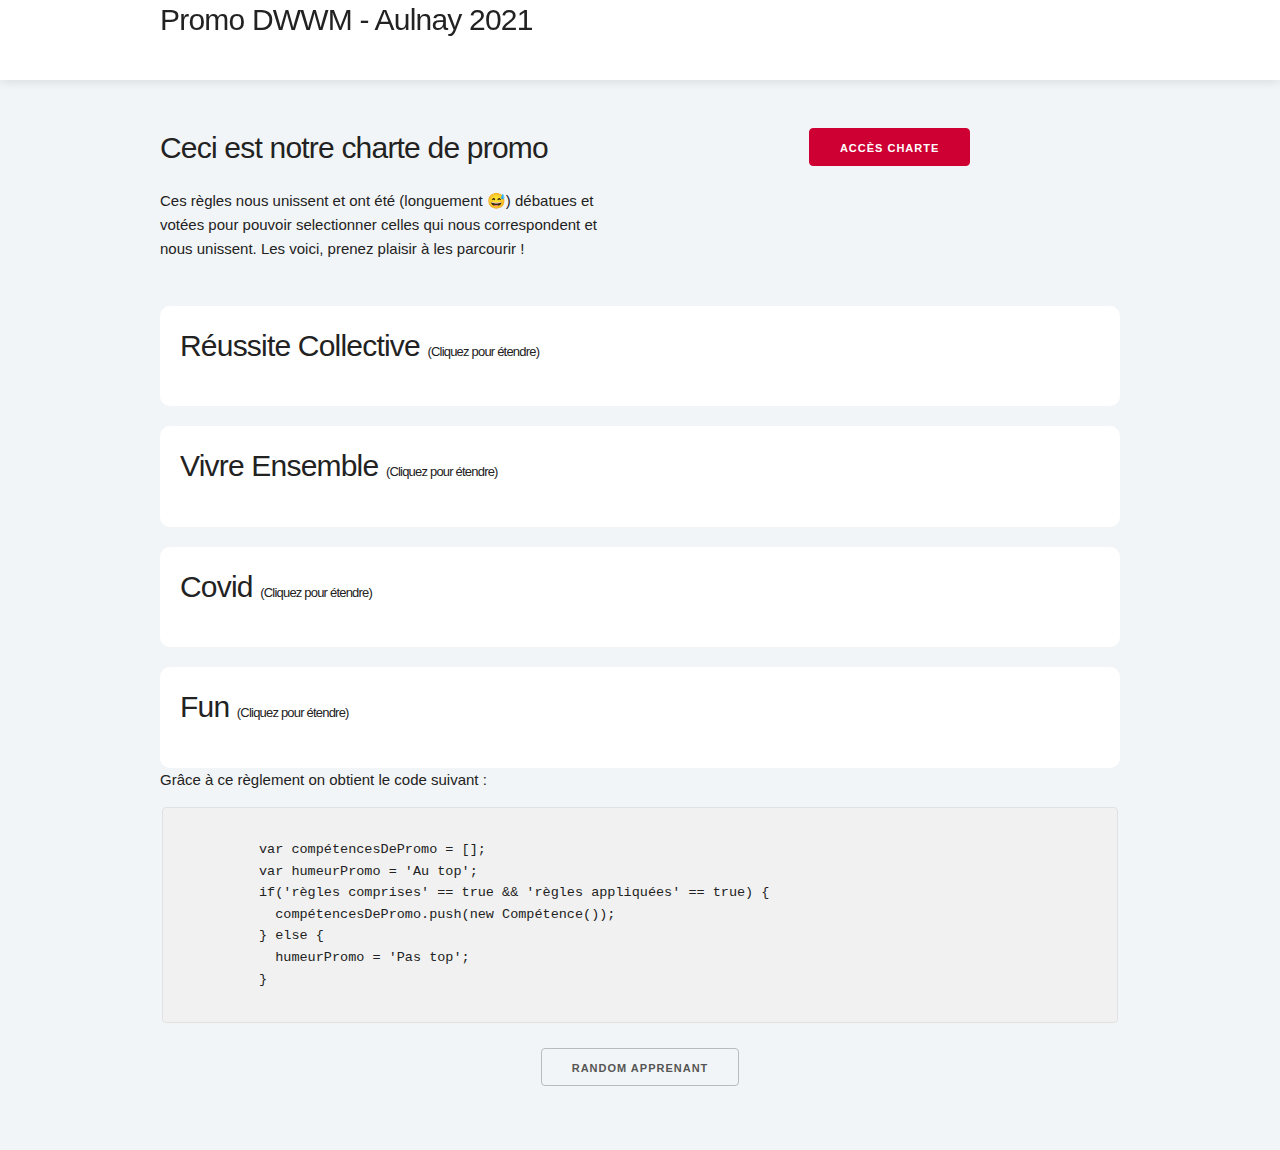
<file: index.html>
<!DOCTYPE html>

<html lang="fr"><head>

    <meta charset="utf-8">
    <title>Charte de groupe </title>
    <meta name="description" content="Notre Charte de Promo">
    <meta name="author" content="Promo Simplon Aulnay">
  
    <meta name="viewport" content="width=device-width, initial-scale=1">

  
    <link rel="stylesheet" href="css/normalize.css">
    <link rel="stylesheet" href="css/skeleton.css">
    <link rel="stylesheet" href="css/custom.css">
    
  
  </head>
  
  <body>
    <header class="header">
      <div class="container">
        <h4>
            Promo DWWM - Aulnay 2021
        </h4>
      </div>
    </header>
  
    <main>
      <div class="container">
        <div class="row">
          <div class="one-half column">
            <h4>Ceci est notre charte de promo</h4>
            <p>Ces règles nous unissent et ont été (longuement 😅) débatues et votées pour pouvoir selectionner celles qui nous correspondent et nous unissent. Les voici, prenez plaisir à les parcourir !</p>
          </div>
          <div class="one-half column">
            <button class="button-primary" id="btn-charte"><a href="https://docs.google.com/document/d/1F0u_2i1WaeH4Q4Rj0GrUqi-fOqGMufwzziaG5qd4tk0/edit">Accès charte</a></button>
          </div>
        </div>
      </div>
  
      <div class="container card section" id="section-reussite">
        <div class="row">
          <div class="column">
            <h4>Réussite Collective <span style="font-size: small;">(Cliquez pour étendre)</span></h4> 
            <ul>
              <li>Si j’ai fini un exercice, j’aide les autres</li>
              <li>En cas de difficulté, je n’hésite pas à solliciter le groupe, à condition d’avoir suffisamment recherché en autonomie, si je demande de l’aide je m’engage à approfondir le sujet par moi même</li>
              <li>Je pratique la critique positive, je donne des pistes d’amélioration/une argumentation et je reste bienveillant</li>
              <li>Je partage mes sources, bonnes pratiques, trucs et astuces</li>
              <li>Rester positif, parler aux autres en cas de soucis</li>
            </ul>
          </div>
        </div>
      </div>
      <div class="container card section" id="section-reussite">
        <div class="row">
          <div class="column">
            <h4>Vivre Ensemble <span style="font-size: small;">(Cliquez pour étendre)</span></h4> 
            <ul>
              <li>Je fais en sorte qu’il n’y ait pas de bruits parasites (téléphone en silencieux, je ramène mes écouteurs)</li>
              <li>Je fais attention aux affaires des autres quand ils sont absents</li>
              <li>Être soi-même</li>
            </ul>
          </div>
        </div>
      </div>
      <div class="container card section" id="section-reussite">
        <div class="row">
          <div class="column">
            <h4>Covid <span style="font-size: small;">(Cliquez pour étendre)</span></h4> 
            <ul>
              <li>Je nettoie mon espace espace de travail en fin de journée</li>
              <li>Je respecte les gestes barrières</li>
            </ul>
          </div>
        </div>
      </div>
      <div class="container card section" id="section-reussite">
        <div class="row">
          <div class="column">
            <h4>Fun <span style="font-size: small;">(Cliquez pour étendre)</span></h4> 
            <ul>
              <li>J’organise un moment de divertissement 1 fois tous les 15 jours</li>
              <li>Je fais un goûter en fin de semaine</li>
              <li>Je participe à un repas dès que les restaurants seront (officiellement) réouvert</li>
              <li>Je garde toujours une note d’humour pour un climat amical</li>
            </ul>
          </div>
        </div>
      </div>
  
      <div class="container">
        Grâce à ce règlement on obtient le code suivant : 
        <pre><code>
          var compétencesDePromo = [];
          var humeurPromo = 'Au top'; 
          if('règles comprises' == true &amp;&amp; 'règles appliquées' == true) {
            compétencesDePromo.push(new Compétence()); 
          } else {
            humeurPromo = 'Pas top';
          }
        </code></pre>
      </div>
  
  
    </main>
    
    
  
  <button>Random apprenant</button>
      
  
    
    
    <script type="text/javascript" src="monscript.js"></script>
    
  
  </body>
  </html>
</file>
<file: css/skeleton.css>
/* Table of contents
––––––––––––––––––––––––––––––––––––––––––––––––––
- Grid
- Base Styles
- Typography
- Links
- Buttons
- Forms
- Lists
- Code
- Tables
- Spacing
- Utilities
- Clearing
- Media Queries
*/


/* Grid
–––––––––––––––––––––––––––––––––––––––––––––––––– */
.container {
    position: relative;
    width: 100%;
    max-width: 960px;
    margin: 0 auto;
    padding: 0 20px;
    box-sizing: border-box; }
  .column,
  .columns {
    width: 100%;
    float: left;
    box-sizing: border-box; }
  
  /* For devices larger than 400px */
  @media (min-width: 400px) {
    .container {
      width: 85%;
      padding: 0; }
  }
  
  /* For devices larger than 550px */
  @media (min-width: 550px) {
    .container {
      width: 80%; }
    .column,
    .columns {
      margin-left: 4%; }
    .column:first-child,
    .columns:first-child {
      margin-left: 0; }
  
    .one.column,
    .one.columns                    { width: 4.66666666667%; }
    .two.columns                    { width: 13.3333333333%; }
    .three.columns                  { width: 22%;            }
    .four.columns                   { width: 30.6666666667%; }
    .five.columns                   { width: 39.3333333333%; }
    .six.columns                    { width: 48%;            }
    .seven.columns                  { width: 56.6666666667%; }
    .eight.columns                  { width: 65.3333333333%; }
    .nine.columns                   { width: 74.0%;          }
    .ten.columns                    { width: 82.6666666667%; }
    .eleven.columns                 { width: 91.3333333333%; }
    .twelve.columns                 { width: 100%; margin-left: 0; }
  
    .one-third.column               { width: 30.6666666667%; }
    .two-thirds.column              { width: 65.3333333333%; }
  
    .one-half.column                { width: 48%; }
  
    /* Offsets */
    .offset-by-one.column,
    .offset-by-one.columns          { margin-left: 8.66666666667%; }
    .offset-by-two.column,
    .offset-by-two.columns          { margin-left: 17.3333333333%; }
    .offset-by-three.column,
    .offset-by-three.columns        { margin-left: 26%;            }
    .offset-by-four.column,
    .offset-by-four.columns         { margin-left: 34.6666666667%; }
    .offset-by-five.column,
    .offset-by-five.columns         { margin-left: 43.3333333333%; }
    .offset-by-six.column,
    .offset-by-six.columns          { margin-left: 52%;            }
    .offset-by-seven.column,
    .offset-by-seven.columns        { margin-left: 60.6666666667%; }
    .offset-by-eight.column,
    .offset-by-eight.columns        { margin-left: 69.3333333333%; }
    .offset-by-nine.column,
    .offset-by-nine.columns         { margin-left: 78.0%;          }
    .offset-by-ten.column,
    .offset-by-ten.columns          { margin-left: 86.6666666667%; }
    .offset-by-eleven.column,
    .offset-by-eleven.columns       { margin-left: 95.3333333333%; }
  
    .offset-by-one-third.column,
    .offset-by-one-third.columns    { margin-left: 34.6666666667%; }
    .offset-by-two-thirds.column,
    .offset-by-two-thirds.columns   { margin-left: 69.3333333333%; }
  
    .offset-by-one-half.column,
    .offset-by-one-half.columns     { margin-left: 52%; }
  
  }
  
  
  /* Base Styles
  –––––––––––––––––––––––––––––––––––––––––––––––––– */
  /* NOTE
  html is set to 62.5% so that all the REM measurements throughout Skeleton
  are based on 10px sizing. So basically 1.5rem = 15px :) */
  html {
    font-size: 62.5%; }
  body {
    font-size: 1.5em; /* currently ems cause chrome bug misinterpreting rems on body element */
    line-height: 1.6;
    font-weight: 400;
    font-family: "Raleway", "HelveticaNeue", "Helvetica Neue", Helvetica, Arial, sans-serif;
    color: #222; }
  
  
  /* Typography
  –––––––––––––––––––––––––––––––––––––––––––––––––– */
  h1, h2, h3, h4, h5, h6 {
    margin-top: 0;
    margin-bottom: 2rem;
    font-weight: 300; }
  h1 { font-size: 4.0rem; line-height: 1.2;  letter-spacing: -.1rem;}
  h2 { font-size: 3.6rem; line-height: 1.25; letter-spacing: -.1rem; }
  h3 { font-size: 3.0rem; line-height: 1.3;  letter-spacing: -.1rem; }
  h4 { font-size: 2.4rem; line-height: 1.35; letter-spacing: -.08rem; }
  h5 { font-size: 1.8rem; line-height: 1.5;  letter-spacing: -.05rem; }
  h6 { font-size: 1.5rem; line-height: 1.6;  letter-spacing: 0; }
  
  /* Larger than phablet */
  @media (min-width: 550px) {
    h1 { font-size: 5.0rem; }
    h2 { font-size: 4.2rem; }
    h3 { font-size: 3.6rem; }
    h4 { font-size: 3.0rem; }
    h5 { font-size: 2.4rem; }
    h6 { font-size: 1.5rem; }
  }
  
  p {
    margin-top: 0; }
  
  
  /* Links
  –––––––––––––––––––––––––––––––––––––––––––––––––– */
  a {
    color: #ce0033; }
  a:hover {
    color: #aa022c; }
  
  
  /* Buttons
  –––––––––––––––––––––––––––––––––––––––––––––––––– */
  .button,
  button,
  input[type="submit"],
  input[type="reset"],
  input[type="button"] {
    display: inline-block;
    height: 38px;
    padding: 0 30px;
    color: #555;
    text-align: center;
    font-size: 11px;
    font-weight: 600;
    line-height: 38px;
    letter-spacing: .1rem;
    text-transform: uppercase;
    text-decoration: none;
    white-space: nowrap;
    background-color: transparent;
    border-radius: 4px;
    border: 1px solid #bbb;
    cursor: pointer;
    box-sizing: border-box; }
  .button:hover,
  button:hover,
  input[type="submit"]:hover,
  input[type="reset"]:hover,
  input[type="button"]:hover,
  .button:focus,
  button:focus,
  input[type="submit"]:focus,
  input[type="reset"]:focus,
  input[type="button"]:focus {
    color: #333;
    border-color: #888;
    outline: 0; }
  .button.button-primary,
  button.button-primary,
  input[type="submit"].button-primary,
  input[type="reset"].button-primary,
  input[type="button"].button-primary {
    color: #FFF;
    background-color: #ce0033;
    border-color: #ce0033; }
  .button.button-primary:hover,
  button.button-primary:hover,
  input[type="submit"].button-primary:hover,
  input[type="reset"].button-primary:hover,
  input[type="button"].button-primary:hover,
  .button.button-primary:focus,
  button.button-primary:focus,
  input[type="submit"].button-primary:focus,
  input[type="reset"].button-primary:focus,
  input[type="button"].button-primary:focus {
    color: #FFF;
    background-color: #b6012e;
    border-color: #b6012e; }
  
  
  /* Forms
  –––––––––––––––––––––––––––––––––––––––––––––––––– */
  input[type="email"],
  input[type="number"],
  input[type="search"],
  input[type="text"],
  input[type="tel"],
  input[type="url"],
  input[type="password"],
  textarea,
  select {
    height: 38px;
    padding: 6px 10px; /* The 6px vertically centers text on FF, ignored by Webkit */
    background-color: #fff;
    border: 1px solid #D1D1D1;
    border-radius: 4px;
    box-shadow: none;
    box-sizing: border-box; }
  /* Removes awkward default styles on some inputs for iOS */
  input[type="email"],
  input[type="number"],
  input[type="search"],
  input[type="text"],
  input[type="tel"],
  input[type="url"],
  input[type="password"],
  textarea {
    -webkit-appearance: none;
       -moz-appearance: none;
            appearance: none; }
  textarea {
    min-height: 65px;
    padding-top: 6px;
    padding-bottom: 6px; }
  input[type="email"]:focus,
  input[type="number"]:focus,
  input[type="search"]:focus,
  input[type="text"]:focus,
  input[type="tel"]:focus,
  input[type="url"]:focus,
  input[type="password"]:focus,
  textarea:focus,
  select:focus {
    border: 1px solid #33C3F0;
    outline: 0; }
  label,
  legend {
    display: block;
    margin-bottom: .5rem;
    font-weight: 600; }
  fieldset {
    padding: 0;
    border-width: 0; }
  input[type="checkbox"],
  input[type="radio"] {
    display: inline; }
  label > .label-body {
    display: inline-block;
    margin-left: .5rem;
    font-weight: normal; }
  
  
  /* Lists
  –––––––––––––––––––––––––––––––––––––––––––––––––– */
  ul {
    list-style: circle inside; }
  ol {
    list-style: decimal inside; }
  ol, ul {
    padding-left: 0;
    margin-top: 0; }
  ul ul,
  ul ol,
  ol ol,
  ol ul {
    margin: 1.5rem 0 1.5rem 3rem;
    font-size: 90%; }
  li {
    margin-bottom: 1rem; }
  
  
  /* Code
  –––––––––––––––––––––––––––––––––––––––––––––––––– */
  code {
    padding: .2rem .5rem;
    margin: 0 .2rem;
    font-size: 90%;
    white-space: nowrap;
    background: #F1F1F1;
    border: 1px solid #E1E1E1;
    border-radius: 4px; }
  pre > code {
    display: block;
    padding: 1rem 1.5rem;
    white-space: pre; }
  
  
  /* Tables
  –––––––––––––––––––––––––––––––––––––––––––––––––– */
  th,
  td {
    padding: 12px 15px;
    text-align: left;
    border-bottom: 1px solid #E1E1E1; }
  th:first-child,
  td:first-child {
    padding-left: 0; }
  th:last-child,
  td:last-child {
    padding-right: 0; }
  
  
  /* Spacing
  –––––––––––––––––––––––––––––––––––––––––––––––––– */
  button,
  .button {
    margin-bottom: 1rem; }
  input,
  textarea,
  select,
  fieldset {
    margin-bottom: 1.5rem; }
  pre,
  blockquote,
  dl,
  figure,
  table,
  p,
  ul,
  ol,
  form {
    margin-bottom: 2.5rem; }
  
  
  /* Utilities
  –––––––––––––––––––––––––––––––––––––––––––––––––– */
  .u-full-width {
    width: 100%;
    box-sizing: border-box; }
  .u-max-full-width {
    max-width: 100%;
    box-sizing: border-box; }
  .u-pull-right {
    float: right; }
  .u-pull-left {
    float: left; }
  
  
  /* Misc
  –––––––––––––––––––––––––––––––––––––––––––––––––– */
  hr {
    margin-top: 3rem;
    margin-bottom: 3.5rem;
    border-width: 0;
    border-top: 1px solid #E1E1E1; }
  
  
  /* Clearing
  –––––––––––––––––––––––––––––––––––––––––––––––––– */
  
  /* Self Clearing Goodness */
  .container:after,
  .row:after,
  .u-cf {
    content: "";
    display: table;
    clear: both; }
  
  
  /* Media Queries
  –––––––––––––––––––––––––––––––––––––––––––––––––– */
  /*
  Note: The best way to structure the use of media queries is to create the queries
  near the relevant code. For example, if you wanted to change the styles for buttons
  on small devices, paste the mobile query code up in the buttons section and style it
  there.
  */
  
  
  /* Larger than mobile */
  @media (min-width: 400px) {}
  
  /* Larger than phablet (also point when grid becomes active) */
  @media (min-width: 550px) {}
  
  /* Larger than tablet */
  @media (min-width: 750px) {}
  
  /* Larger than desktop */
  @media (min-width: 1000px) {}
  
  /* Larger than Desktop HD */
  @media (min-width: 1200px) {}
</file>
<file: css/custom.css>
.header {
    width: 100%;
    height: 80px;
    background-color: #fff;
    top: 0;
    box-shadow: 0 2px 10px 0 rgba(0, 0, 0, 0.1);
    position: sticky;
    z-index: 1;
  }
  
  body {
    background-color: #f2f5f7;
    margin-bottom: 5%;
  }
  
  main .container:nth-of-type(1) .row .column{
    margin-top: 5%;
  }
  
  h4 span.small {
   font-size: 1.5rem;
  }
  
  .container.card {
    width: 90%;
    background-color: white;
    border-radius: 10px;
    padding: 20px;
    margin-top: 20px;
    box-shadow: 5px;
    
}
  
  
  .is-not-expand ul {
    display: none;
  }
  
  ul li { 
   list-style-type: square; 
  } 
  
  button {
    display: block;
    margin: auto;
  }
  
  li {
      list-style-image: url("../Image/bullet.png")
  }
 

  .column ul{
      display:none
  }
  .styled {
    border: 0;
    line-height: 2.5;
    padding: 0 20px;
    font-size: 1rem;
    text-align: center;
    color: #fff;
    border-radius: 5px;
    background-color: white;
}

.styled:hover {
    background-color: rgba(255, 0, 0, 1);
}

form {
text-align: center;
}
.button-primary a{
    color: white;
    text-decoration: none;
}
</file>
